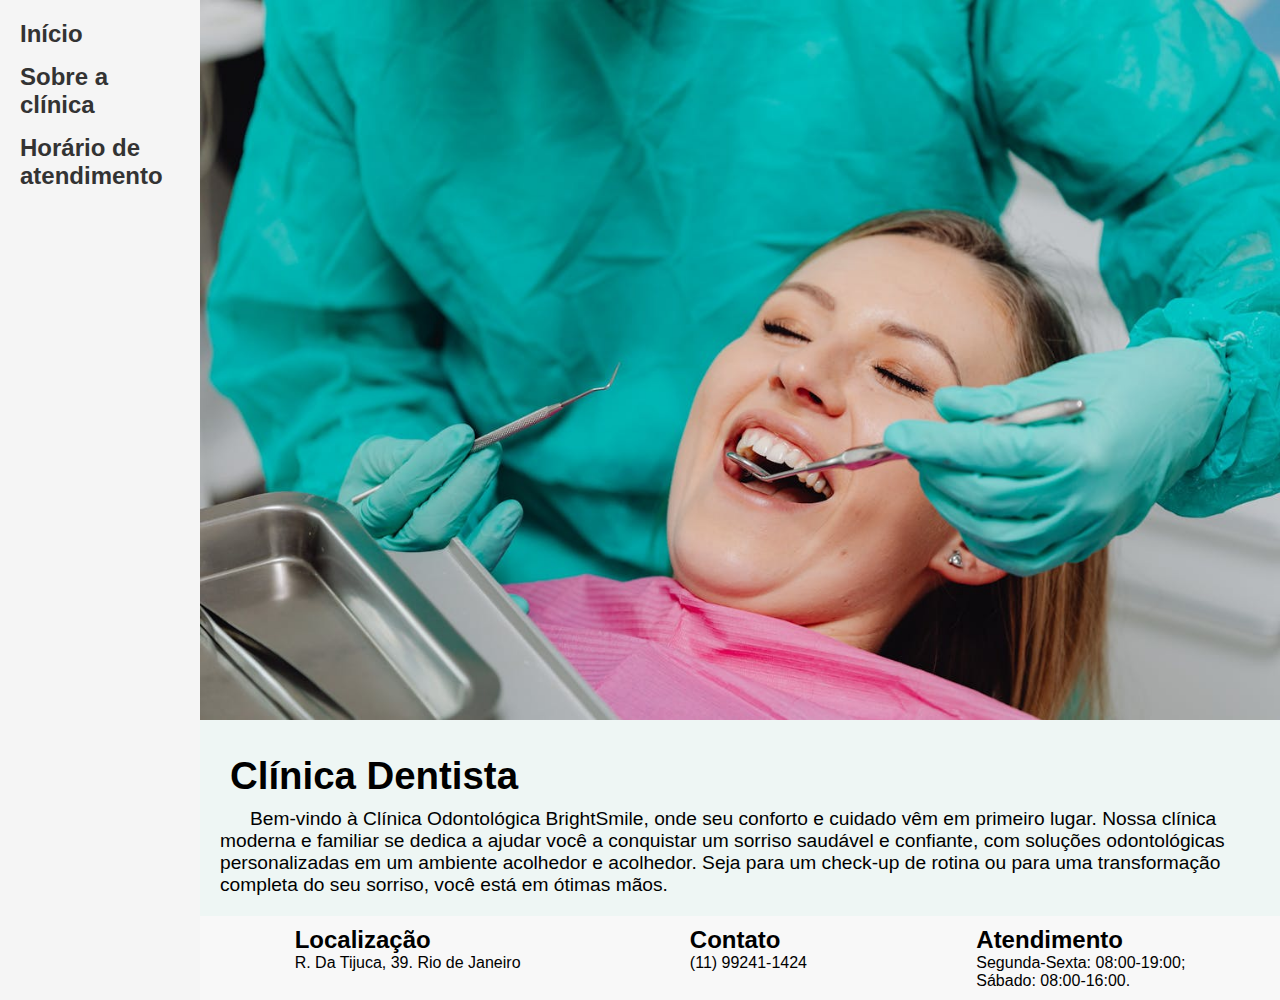
<file: index.html>
<!DOCTYPE html>
<html lang="pt-br">
<head>
    <meta charset="UTF-8">
    <meta name="viewport" content="width=device-width, initial-scale=1.0">
    <title>Clínica Dentista</title>
    <link rel="stylesheet" href="style.css">
</head>
<body>
    <div class="container">
        <nav>
            <ul>
                <li><a href="index.html">Início</a></li>
                <li><a href="about-clinic.html">Sobre a clínica</a></li>
                <li><a href="atendimento.html">Horário de atendimento</a></li>
            </ul>
        </nav>
        
        <div class="main-content">
            <header>
                <img src="images/image-02.jpg" alt="Clínica Dentista" class="header-image">
            </header>
            
            <main>
                <h1>Clínica Dentista</h1>
                <p>
                    Bem-vindo à Clínica Odontológica BrightSmile, onde seu conforto e cuidado vêm em primeiro lugar. Nossa clínica moderna e familiar se dedica a ajudar você a conquistar um sorriso saudável e confiante, com soluções odontológicas personalizadas em um ambiente acolhedor e acolhedor. Seja para um check-up de rotina ou para uma transformação completa do seu sorriso, você está em ótimas mãos.
                </p>
            </main>
            
            <footer>
                <div>
                    <h2>Localização</h2>
                    <p>R. Da Tijuca, 39. Rio de Janeiro</p>
                </div>
                <div>
                    <h2>Contato</h2>
                    <p>(11) 99241-1424</p>
                </div>
                <div>
                    <h2>Atendimento</h2>
                    <p>Segunda-Sexta: 08:00-19:00;<br>Sábado: 08:00-16:00.</p>
                </div>
            </footer>
        </div>
    </div>
</body>
</html>
</file>
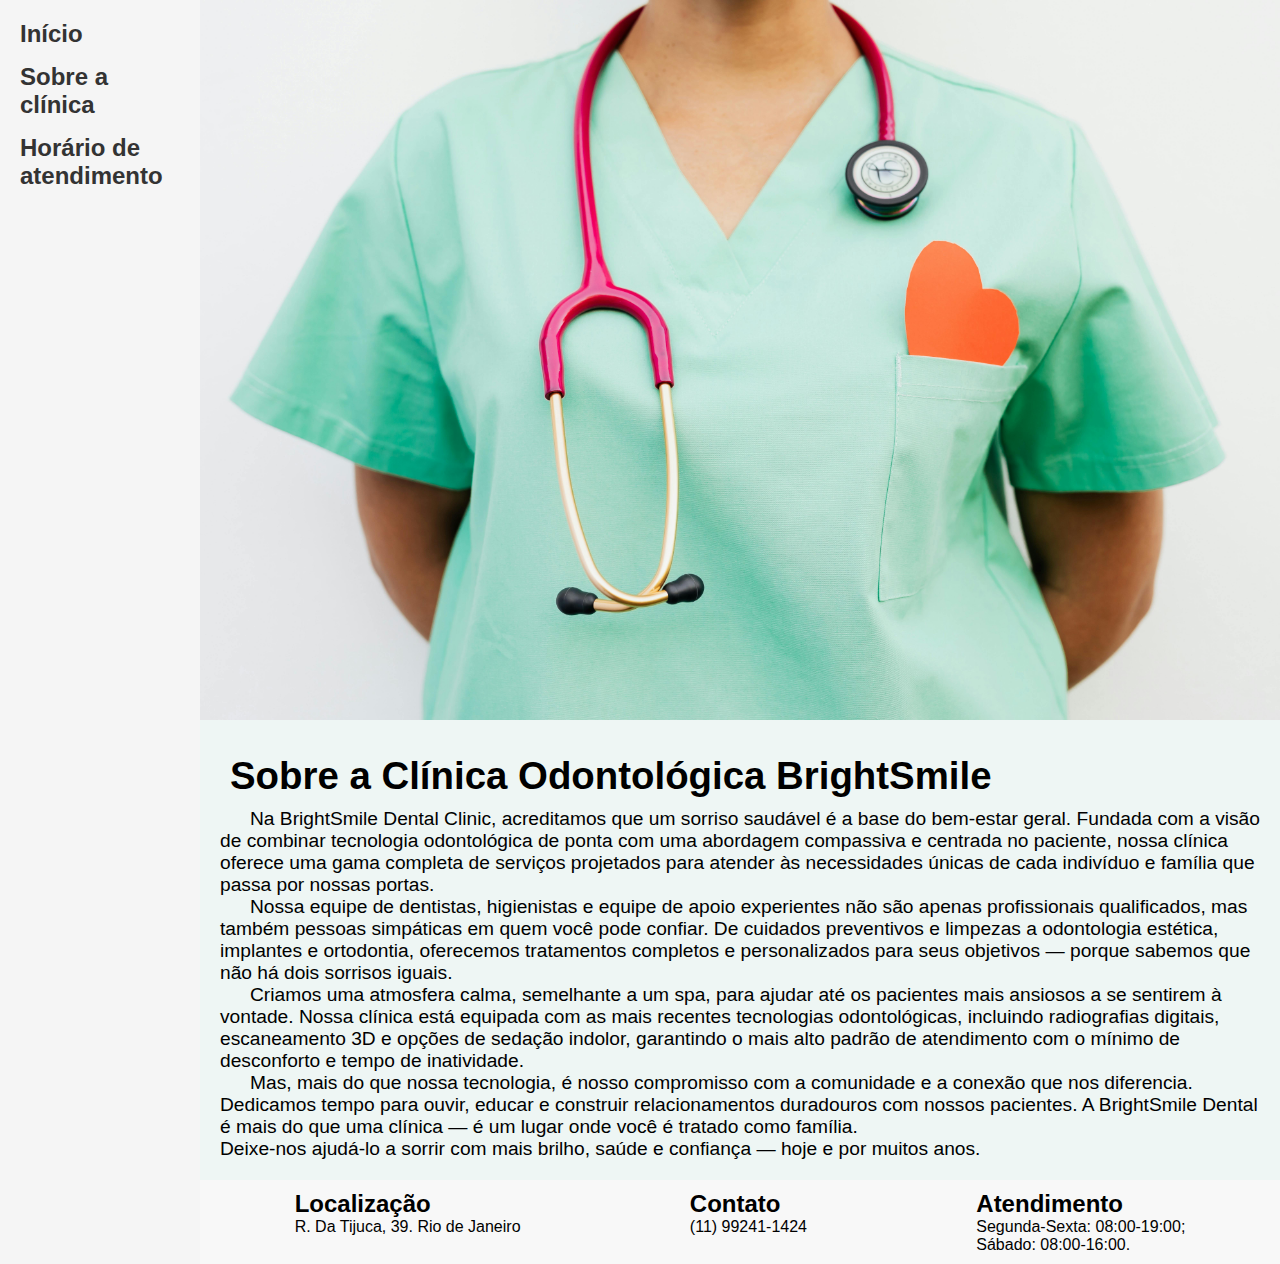
<file: about-clinic.html>
<!DOCTYPE html>
<html lang="pt-br">
<head>
    <meta charset="UTF-8">
    <meta name="viewport" content="width=device-width, initial-scale=1.0">
    <title>Clínica Dentista</title>
    <link rel="stylesheet" href="style.css">
</head>
<body>
    <div class="container">
        <nav>
            <ul>
                <li><a href="index.html">Início</a></li>
                <li><a href="about-clinic.html">Sobre a clínica</a></li>
                <li><a href="atendimento.html">Horário de atendimento</a></li>
            </ul>
        </nav>
        
        <div class="main-content">
            <header>
                <img src="images/image-03.jpg" alt="">
            </header>
            
            <main>
                <h1>Sobre a Clínica Odontológica BrightSmile</h1>
                <p>
                    Na BrightSmile Dental Clinic, acreditamos que um sorriso saudável é a base do bem-estar geral. Fundada com a visão de combinar tecnologia odontológica de ponta com uma abordagem compassiva e centrada no paciente, nossa clínica oferece uma gama completa de serviços projetados para atender às necessidades únicas de cada indivíduo e família que passa por nossas portas.
                </p>
                <p>
                    Nossa equipe de dentistas, higienistas e equipe de apoio experientes não são apenas profissionais qualificados, mas também pessoas simpáticas em quem você pode confiar. De cuidados preventivos e limpezas a odontologia estética, implantes e ortodontia, oferecemos tratamentos completos e personalizados para seus objetivos — porque sabemos que não há dois sorrisos iguais.
                </p>
                <p>
                    Criamos uma atmosfera calma, semelhante a um spa, para ajudar até os pacientes mais ansiosos a se sentirem à vontade. Nossa clínica está equipada com as mais recentes tecnologias odontológicas, incluindo radiografias digitais, escaneamento 3D e opções de sedação indolor, garantindo o mais alto padrão de atendimento com o mínimo de desconforto e tempo de inatividade.
                </p>
                <p>
                    Mas, mais do que nossa tecnologia, é nosso compromisso com a comunidade e a conexão que nos diferencia. Dedicamos tempo para ouvir, educar e construir relacionamentos duradouros com nossos pacientes. A BrightSmile Dental é mais do que uma clínica — é um lugar onde você é tratado como família. <br>
                    Deixe-nos ajudá-lo a sorrir com mais brilho, saúde e confiança — hoje e por muitos anos.
                </p>
            </main>
            
            <footer>
                <div>
                    <h2>Localização</h2>
                    <p>R. Da Tijuca, 39. Rio de Janeiro</p>
                </div>
                <div>
                    <h2>Contato</h2>
                    <p>(11) 99241-1424</p>
                </div>
                <div>
                    <h2>Atendimento</h2>
                    <p>Segunda-Sexta: 08:00-19:00;<br>Sábado: 08:00-16:00.</p>
                </div>
            </footer>
        </div>
    </div>
</body>
</html>
</file>
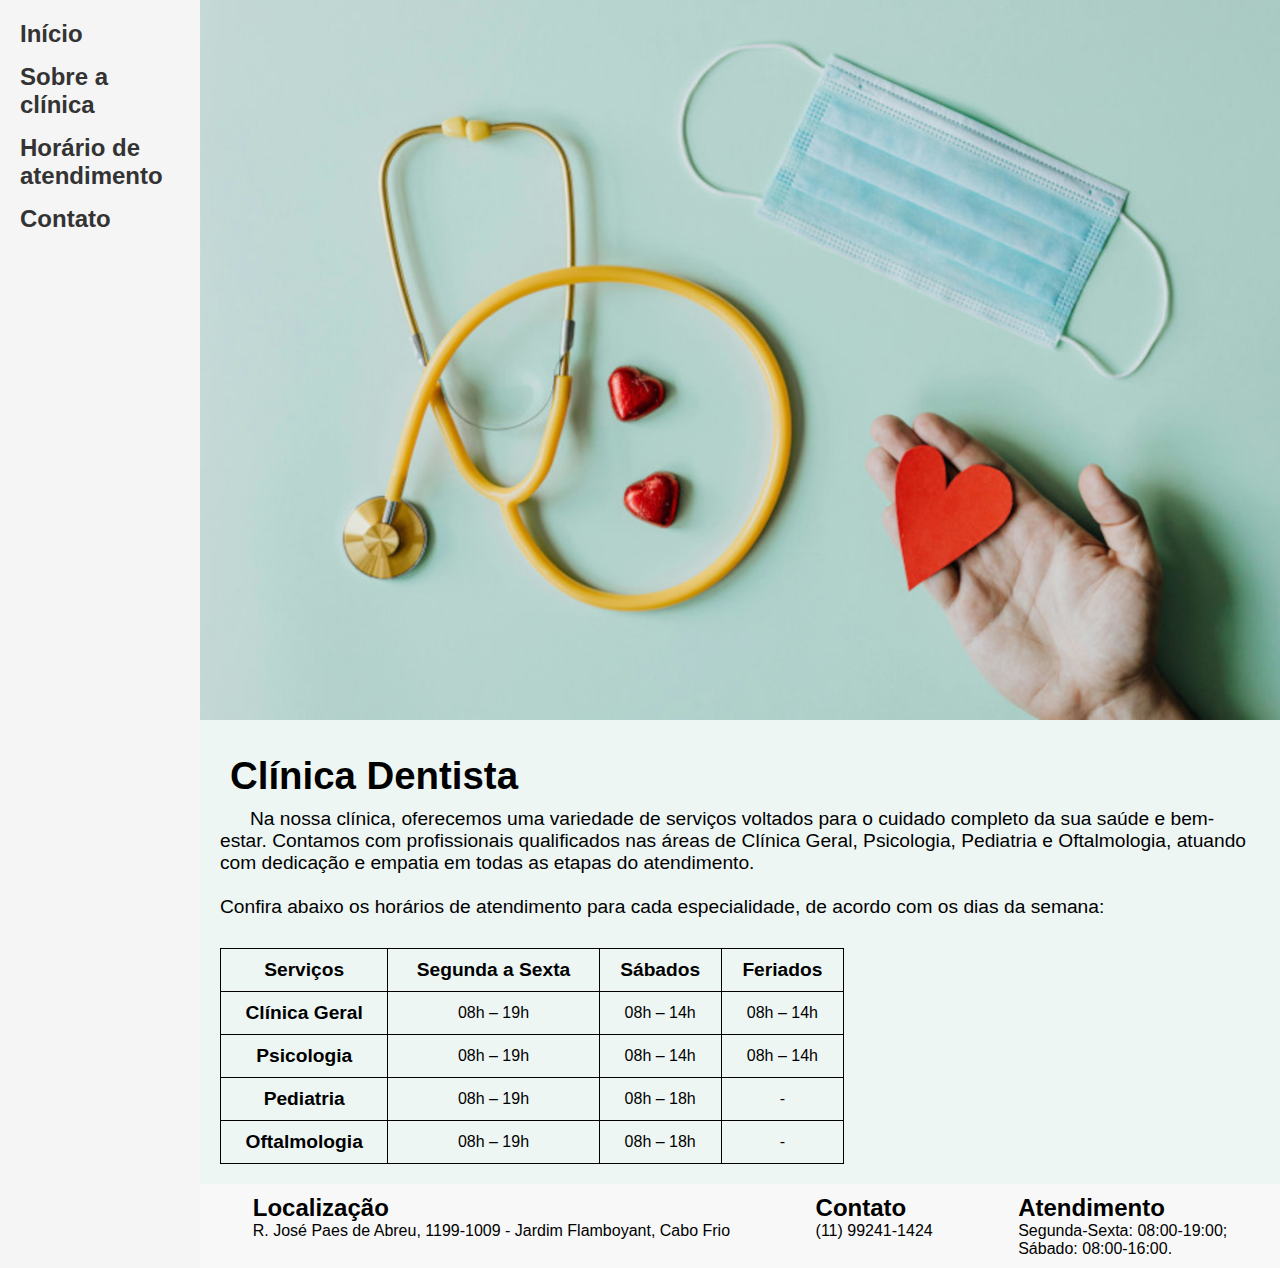
<file: atendimento.html>
<!DOCTYPE html>
<html lang="pt-br">
<head>
    <meta charset="UTF-8">
    <meta name="viewport" content="width=device-width, initial-scale=1.0">
    <title>Clínica Dentista</title>
    <link rel="stylesheet" href="style.css">
</head>
<body>
    <div class="container">
        <nav>
            <ul>
                <li><a href="index.html">Início</a></li>
                <li><a href="about-clinic.html">Sobre a clínica</a></li>
                <li><a href="atendimento.html">Horário de atendimento</a></li>
                <li><a href="contato.html">Contato</a></li>
            </ul>
        </nav>
        
        <div class="main-content">
            <header>
                <img src="images/image-01.jpg" alt="Clínica Dentista" class="header-image">
            </header>
            
            <main>
                <h1>Clínica Dentista</h1>
                <p>
                    Na nossa clínica, oferecemos uma variedade de serviços voltados para o cuidado completo da sua saúde e bem-estar. Contamos com profissionais qualificados nas áreas de Clínica Geral, Psicologia, Pediatria e Oftalmologia, atuando com dedicação e empatia em todas as etapas do atendimento. <br>
                    <br>
                    Confira abaixo os horários de atendimento para cada especialidade, de acordo com os dias da semana:
                </p>
                <table  cellspacing="10px" cellpadding="10px">
                    <thead>
                        <tr id="services">
                            <th>Serviços</th>
                            <th>Segunda a Sexta</th>
                            <th>Sábados</th>
                            <th>Feriados</th>
                        </tr>
                    </thead>
                    <tbody>
                        <tr>
                            <th>Clínica Geral</th>
                            <td>08h – 19h</td>
                            <td>08h – 14h</td>
                            <td>08h – 14h</td>
                        </tr>
                        <tr>
                            <th>Psicologia</th>
                            <td>08h – 19h</td>
                            <td>08h – 14h</td>
                            <td>08h – 14h</td>
                        </tr>
                        <tr>
                            <th>Pediatria</th>
                            <td>08h – 19h</td>
                            <td>08h – 18h</td>
                            <td>-</td>
                        </tr>
                        <tr>
                            <th>Oftalmologia</th>
                            <td>08h – 19h</td>
                            <td>08h – 18h</td>
                            <td>-</td>
                        </tr>
                    </tbody>
                </table>
            </main>
            
            <footer>
                <div>
                    <h2>Localização</h2>
                    <p>R. José Paes de Abreu, 1199-1009 - Jardim Flamboyant, Cabo Frio</p>
                </div>
                <div>
                    <h2>Contato</h2>
                    <p>(11) 99241-1424</p>
                </div>
                <div>
                    <h2>Atendimento</h2>
                    <p>Segunda-Sexta: 08:00-19:00;<br>Sábado: 08:00-16:00.</p>
                </div>
            </footer>
        </div>
    </div>
</body>
</html>
</file>
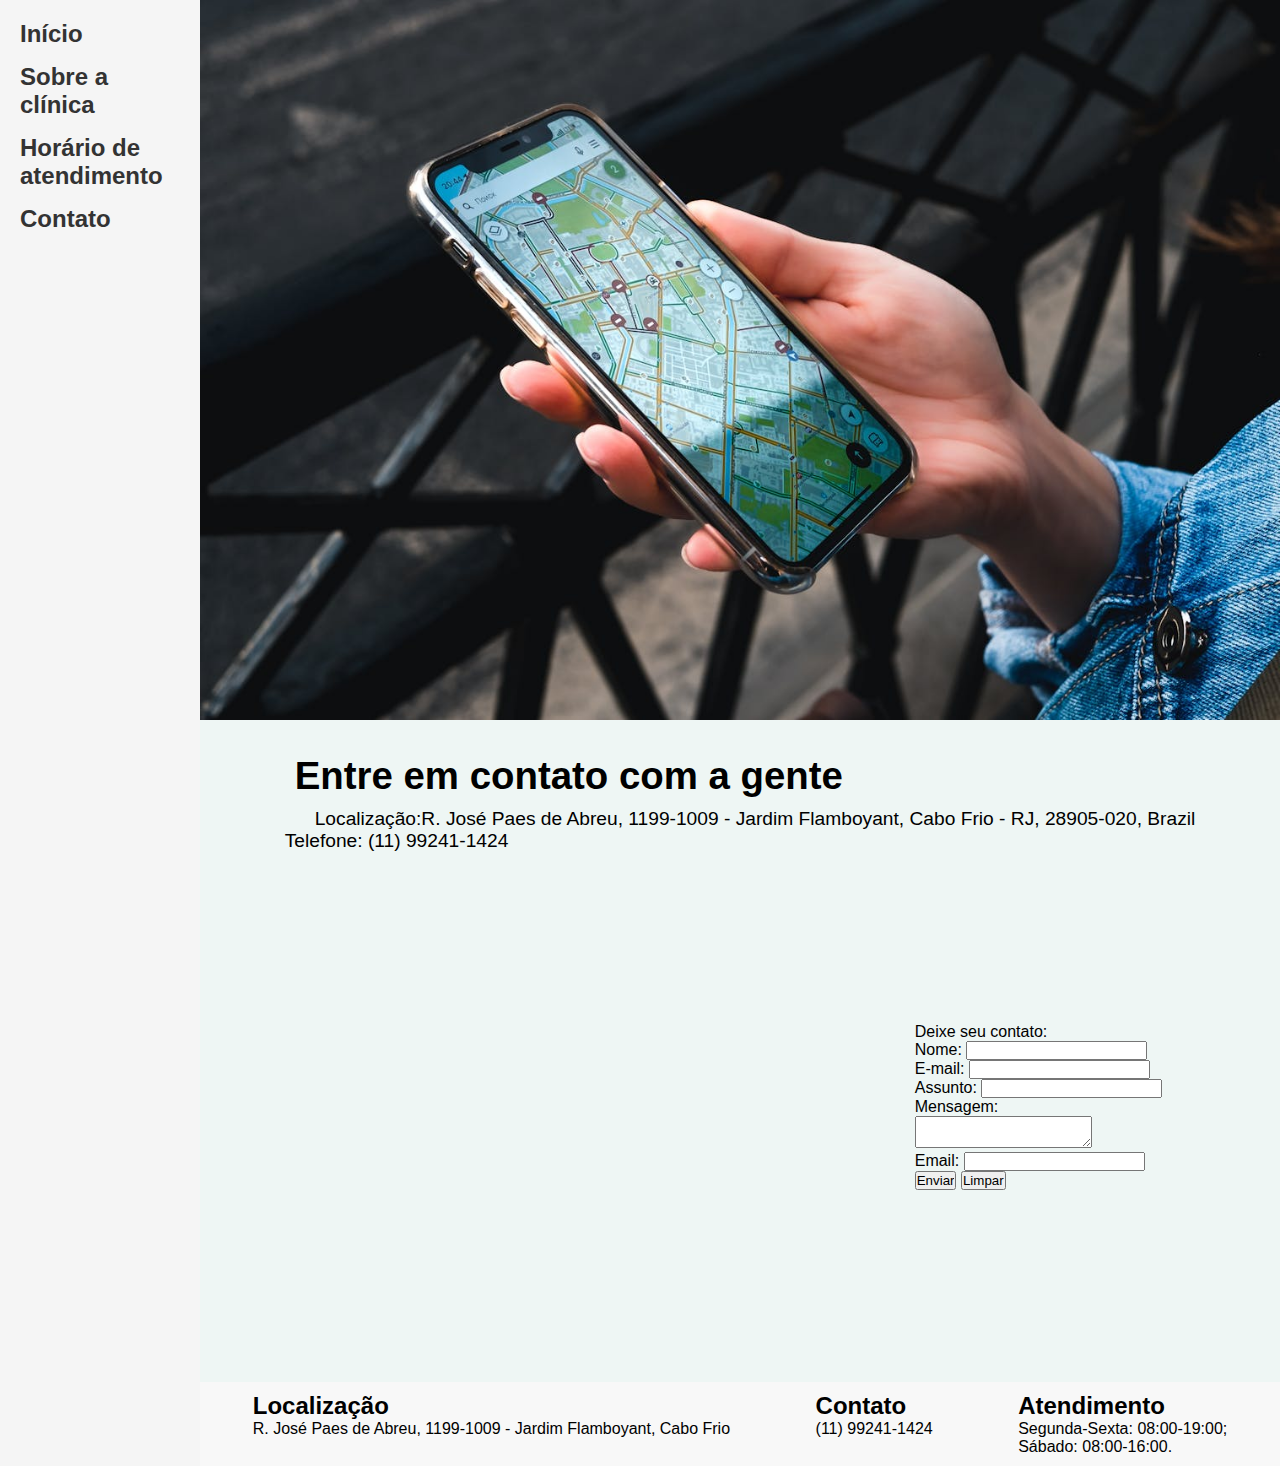
<file: contato.html>
<!DOCTYPE html>
<html lang="pt-br">
<head>
    <meta charset="UTF-8">
    <meta name="viewport" content="width=device-width, initial-scale=1.0">
    <title>Clínica Dentista</title>
    <link rel="stylesheet" href="style.css">
</head>
<body>
    <div class="container">
        <nav>
            <ul>
                <li><a href="index.html">Início</a></li>
                <li><a href="about-clinic.html">Sobre a clínica</a></li>
                <li><a href="atendimento.html">Horário de atendimento</a></li>
                <li><a href="contato.html">Contato</a></li>
            </ul>
        </nav>
        
        <div class="main-content">
            <header>
                <img src="images/image-04.jpg" alt="Clínica Dentista" class="header-image">
            </header>
            
            <main>
                <h1>Entre em contato com a gente</h1>
                <p>
                    Localização:R. José Paes de Abreu, 1199-1009 - Jardim Flamboyant, Cabo Frio - RJ, 28905-020, Brazil <br>

                    Telefone: (11) 99241-1424
                </p>
                <div class="form-map">
                    <iframe src="https://www.google.com/maps/embed?pb=!1m18!1m12!1m3!1d1837.8767899977372!2d-42.0320076611774!3d-22.885559594817515!2m3!1f0!2f0!3f0!3m2!1i1024!2i768!4f13.1!3m3!1m2!1s0x971b2dd6495ec7%3A0x1715aa7b54b14897!2sR.%20Jos%C3%A9%20Paes%20de%20Abreu%2C%201009%20-%20Jardim%20Flamboyant%2C%20Cabo%20Frio%20-%20RJ%2C%2028905-020%2C%20Brazil!5e0!3m2!1sen!2sit!4v1751396301057!5m2!1sen!2sit" width="600" height="450" style="border:0;" allowfullscreen="" loading="lazy" referrerpolicy="no-referrer-when-downgrade"></iframe>
                    <form action="cadastro" method="post" autocomplete="on">
                        <legend>Deixe seu contato:</legend>
                         <p>
                            <label for="inome">Nome:</label>
                            <input type="text" name="nome" id="inome" minlength="5" maxlength="20" required>
                        </p>
                        <p>
                            <label for="iemail">E-mail:</label>
                            <input type="email" name="email" id="iemail" required>
                        </p>
                        <p>
                            <label for="iassunto">Assunto:</label>
                            <input type="text" name="assunto" id="iemail" >
                        </p>
                        <p>
                            <label for="imensagem">Mensagem:</label> <br>
                            <textarea name="textarea" id="imensagem" ></textarea>
                        </p>
                        <p>
                            <label for="inome">Email:</label>
                            <input type="text" name="email" id="iemail" minlength="5" maxlength="20" required>
                        </p>
                        <p>
                            <input type="submit" value="Enviar">
                            <input type="reset" value="Limpar">
                        </p>
                    </form>
                </div>
            </main>
            <footer>
                <div>
                    <h2>Localização</h2>
                    <p>R. José Paes de Abreu, 1199-1009 - Jardim Flamboyant, Cabo Frio</p>
                </div>
                <div>
                    <h2>Contato</h2>
                    <p>(11) 99241-1424</p>
                </div>
                <div>
                    <h2>Atendimento</h2>
                    <p>Segunda-Sexta: 08:00-19:00;<br>Sábado: 08:00-16:00.</p>
                </div>
            </footer>
        </div>
    </div>
</body>
</html>
</file>
<file: style.css>
* {
    text-decoration: 0;
    margin: 0;
    padding: 0;
    font-family: Arial, Helvetica, sans-serif;
    box-sizing: border-box;
}

body {
    background-color: #EEF6F4;
}

.container {
    display: flex;
    min-height: 100vh;
    
}


nav {
    width: 200px;
    background-color: #f5f5f5;
    padding: 20px;
}

nav ul {
    list-style: none;
}

nav li {
    margin-bottom: 15px;
}

nav a {
    color: #333;
    text-decoration: none;
    font-size: 1.1em;
    transition: color 0.3s;
    font-size: 1.5em;
    font-weight: bolder;
}

nav a:hover {
    color: #2a7f7b;
}

.main-content {
    flex: 1;
    display: flex;
    flex-direction: column;
}

header > img {
    width: 100%;
}



main {
    flex: 1;
    padding: 10px;       
    margin: 0 auto;          
    padding: 20px;
    display: flex;
    flex-direction: column;
    align-items: self-start;
}

main > h1 {
    text-align: center;
    padding: 10px;
    font-size: 2.4em;
}
main > p {
    font-size: 1.2em;
    display: flex;
    margin: 0 auto;
    text-indent: 30px;
       
}

iframe {
    padding: 10px;
    
}
table {
    border-collapse: collapse;
    margin-top: 30px;
    width: 60%;
    height: 100px;
}

th,td {
    border: 1px solid black;
    padding: 10px;
}

th {
    font-weight: bolder;
    font-size: 1.2em;
}

td {
    text-align: center;
}


.form-map {
    display: flex;
    align-items: center;
    justify-content: space-around;
    padding: 30px;
}


footer {
    display: flex;
    justify-content: space-around;
    padding: 10px;
    background-color: #f8f8f8;
    
    
}
</file>
